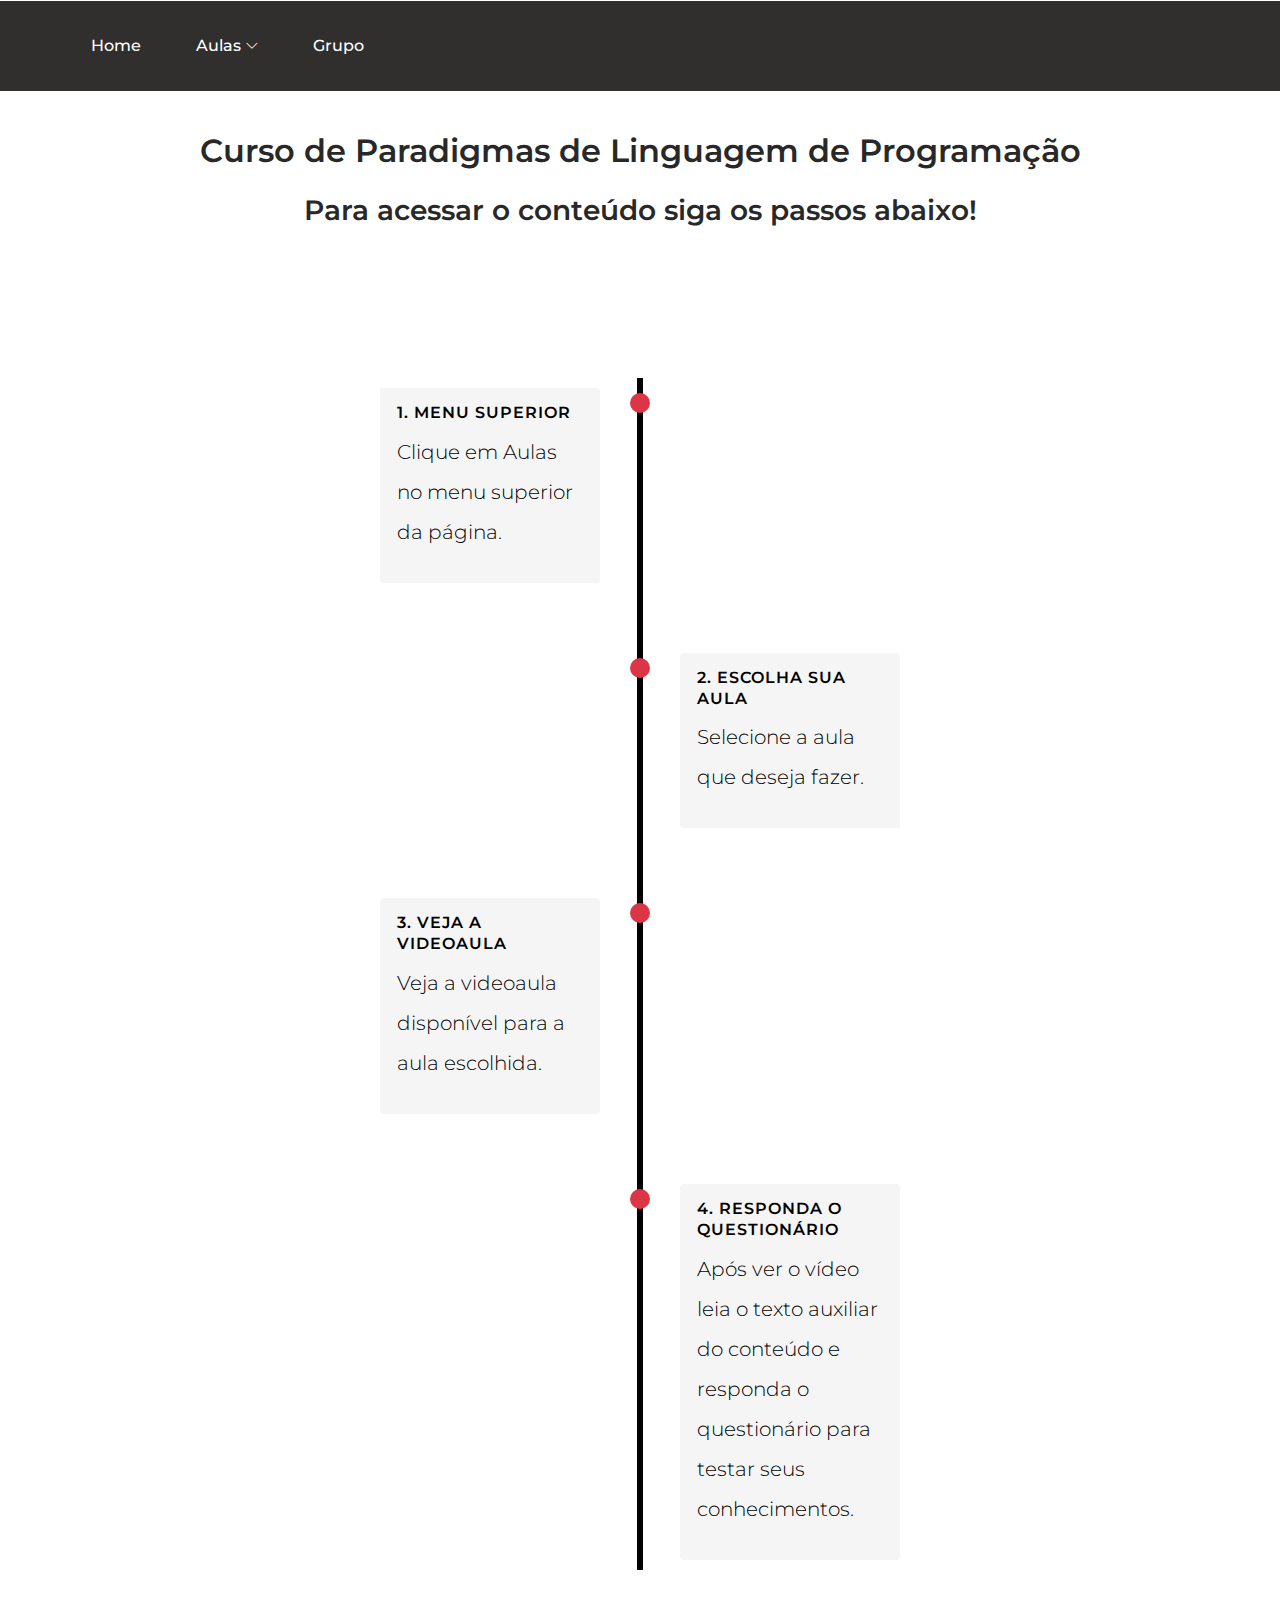
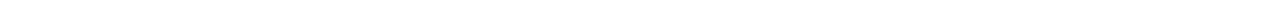
<file: Sistema E-learning/index.html>
<!DOCTYPE html>
<html lang="en">

<head>
  <meta charset="UTF-8">
  <meta name="description" content="">
  <meta http-equiv="X-UA-Compatible" content="IE=edge">
  <meta name="viewport" content="width=device-width, initial-scale=1, shrink-to-fit=no">
  <!-- Titulo -->	
  <title>E-Learning</title>
  <!-- Estilos usados css -->
  <link rel="stylesheet" href="style.css">
  <link rel="stylesheet" href="css/home.css">
</head>

<body>
  <!-- ##### Area do Cabeçalho ##### -->
  <header class="header-area">
      <div class="videomag-main-menu" id="sticker">
        <div class="classy-nav-container breakpoint-off">
          <div class="container-fluid">
			<!-- Menu -->
            <nav class="classy-navbar justify-content-between" id="videomagNav">
              <div class="classy-navbar-toggler">
				<!-- Navbar Toggler Parte do Menu -->  
                <span class="navbarToggler"><span></span><span></span><span></span></span>
              </div>
              <div class="classy-menu">
				<!-- Button de Close -->
                <div class="classycloseIcon">
                  <div class="cross-wrap"><span class="top"></span><span class="bottom"></span></div>
                </div>
                <!-- Area de navegação -->
                <div class="classynav">
                  <ul>
                    <li><a href="index.html">Home</a></li>
                    <li class="dropdown">
                      <a class="btn" href="#" role="button" id="dropdownMenuLink" data-toggle="dropdown"
                        aria-haspopup="true" aria-expanded="false">Aulas</a>
                      <div style="background-color: black;" class="dropdown-menu" aria-labelledby="dropdownMenuLink">
                        <a class="dropdown-item" href="paradigmaImp.html">Imperativo</a>
                        <a class="dropdown-item" href="funcional.html">Funcional</a>
                        <a class="dropdown-item" href="logico.html">Lógico</a>
                        <a class="dropdown-item" href="orientado.html">Orientado a Objetos</a>
                      </div>
                    </li>
                    <li><a href="contato.html">Grupo</a></li>
                  </ul>
                </div>
                <!-- Fim da area de navegação -->
              </div>
            </nav>
          </div>
        </div>
      </div>
      <h2 style="margin-top: 40px;" class="text-center">Curso de Paradigmas de Linguagem de Programação</h2>
      <h3 style="margin-top: 20px;" class="text-center">Para acessar o conteúdo siga os passos abaixo!</h3>
  </header>
  <!-- ##### Fim da area do Cabeçalho ##### -->
  
  <!-- ##### Inicio da area da timeline do site ##### -->
  <div class="timeline-container">
    <div class="left text-wrapper">
      <div class="text">
        <h3>1. Menu Superior</h3>
        <p>Clique em Aulas no menu superior da página.</p>
      </div>
    </div>
    <div class="rigth ponto text-wrapper">
      <div class="text">
        <h3>2. Escolha sua aula</h3>
        <p>Selecione a aula que deseja fazer.</p>
      </div>
    </div>
    <div class="left text-wrapper">
      <div class="text">
        <h3>3. Veja a videoaula</h3>
        <p>Veja a videoaula disponível para a aula escolhida.</p>
      </div>
    </div>
    <div class="rigth ponto text-wrapper">
      <div class="text">
        <h3>4. Responda o questionário</h3>
        <p>Após ver o vídeo leia o texto auxiliar do conteúdo e responda o questionário para testar seus conhecimentos.
        </p>
      </div>
    </div>
  </div>
  <!-- ##### Fim da area da timeline do site ##### -->
  
  <!-- ##### Area Javascript Script ##### -->
  <script src="js/jquery/jquery-2.2.4.min.js"></script>
  <script src="js/bootstrap/popper.min.js"></script>
  <script src="js/bootstrap/bootstrap.min.js"></script>
  <script src="js/plugins/plugins.js"></script>
  <script src="js/active.js"></script>
</body>

</html>
</file>
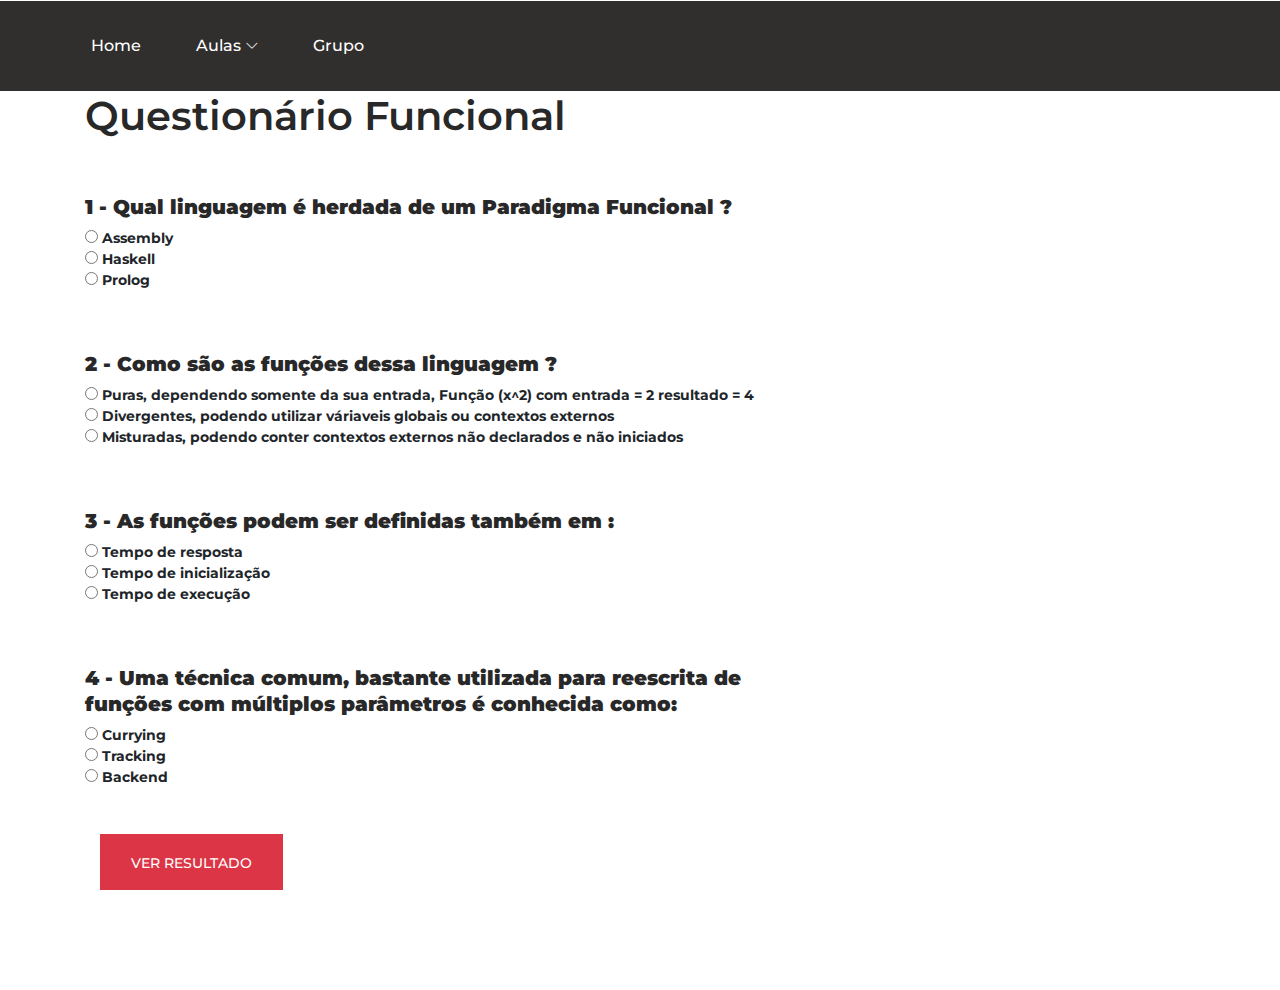
<file: Sistema E-learning/questionariofuncional.html>
<!DOCTYPE html>

<head>
  <!-- início do head -->	
  <meta charset="UTF-8">
  <meta name="description" content="">
  <meta http-equiv="X-UA-Compatible" content="IE=edge">
  <meta name="viewport" content="width=device-width, initial-scale=1, shrink-to-fit=no">
  <!-- título da página -->	
  <title>E-learning &amp; PLP</title>
  <!-- pega o arquivo style.css -->	
  <link rel="stylesheet" href="style.css">
</head>
<body>
   <!-- início do body -->	
  <header class="header-area">
    <div class="videomag-main-menu" id="sticker">
      <div class="classy-nav-container breakpoint-off">
        <div class="container-fluid">
          <nav class="classy-navbar justify-content-between" id="videomagNav">
            <div class="classy-navbar-toggler">
              <!-- class nav do menu -->	
            </div>
            <div class="classy-menu">
              <div class="classycloseIcon">
                <div class="cross-wrap"><span class="top"></span><span class="bottom"></span></div>
              </div>
              <div class="classynav">
                <ul>
                  <li><a href="index.html">Home</a></li>
                  <li class="dropdown">
                    <a class="btn" href="#" role="button" id="dropdownMenuLink" data-toggle="dropdown"
                      aria-haspopup="true" aria-expanded="false">Aulas</a>
                    <div style="background-color: black;" class="dropdown-menu" aria-labelledby="dropdownMenuLink">
                      <a class="dropdown-item" href="paradigmaImp.html">Imperativo</a>
                      <a class="dropdown-item" href="funcional.html">Funcional</a>
                      <a class="dropdown-item" href="logico.html">Lógico</a>
                      <a class="dropdown-item" href="orientado.html">Orientado a Objetos</a>
                    </div>
                  </li>
                  <li><a href="contato.html">Grupo</a></li>
                </ul>
              </div>
            </div>
          </nav>
        </div>
      </div>
    </div>
  </header>
  <div class="container">
    <div class="row">
      <div class="col-12 col-lg-8">
        <div class="post-details-content mb-100">
          <div class="single-blog-post style2 mb-50">
            <!--método POST chama a página do resultado php -->	
            <form method="POST" required action="resultadofuncional.php">
              <h1>Questionário Funcional</h1>
              <article>
                <p>
                  <b><label>
					  <!-- Perguntas -->	
                      <h5>1 - Qual linguagem é herdada de um Paradigma Funcional ?
                    </label></h5>
                    <input type="radio" name="perg1" value="opt1" /> Assembly<br>
                    <input type="radio" name="perg1" value="opt2" /> Haskell<br>
                    <input type="radio" name="perg1" value="opt3" /> Prolog</b>
                </p>
                <p>
                  <b><label>
                      <h5>2 - Como são as funções dessa linguagem ?
                    </label></h5>
                    <input type="radio" name="perg2" value="opt1" /> Puras, dependendo somente da sua entrada, Função
                    (x^2) com entrada = 2 resultado = 4<br>
                    <input type="radio" name="perg2" value="opt2" /> Divergentes, podendo utilizar váriaveis globais ou
                    contextos externos<br>
                    <input type="radio" name="perg2" value="opt3" /> Misturadas, podendo conter contextos externos não
                    declarados e não iniciados</b>
                </p>
                <p>
                  <b><label>
                      <h5>3 - As funções podem ser definidas também em :
                    </label></h5>
                    <input type="radio" name="perg3" value="opt1" /> Tempo de resposta<br>
                    <input type="radio" name="perg3" value="opt2" /> Tempo de inicialização<br>
                    <input type="radio" name="perg3" value="opt3" /> Tempo de execução</b>
                </p>
                <p>
                  <b><label>
                      <h5>4 - Uma técnica comum, bastante utilizada para reescrita de
                        funções com múltiplos parâmetros é conhecida como:
                    </label></h5>
                    <input type="radio" name="perg4" value="opt1" /> Currying<br>
                    <input type="radio" name="perg4" value="opt2" /> Tracking<br>
                    <input type="radio" name="perg4" value="opt3" /> Backend</b>
                </p>
              </article>
              <div class="col-12">
				  <!-- Botão resultado questionário -->	
                <button class="btn videomag-btn mt-30" type="submit">VER RESULTADO</button>
              </div>
            </form>
          </div>
        </div>
      </div>
    </div>
  </div>
   <!-- scripts design da página -->	
  <script src="js/jquery/jquery-2.2.4.min.js"></script>
  <script src="js/bootstrap/popper.min.js"></script>
  <script src="js/bootstrap/bootstrap.min.js"></script>
  <script src="js/plugins/plugins.js"></script>
  <script src="js/active.js"></script>
</body>

</html>
</file>
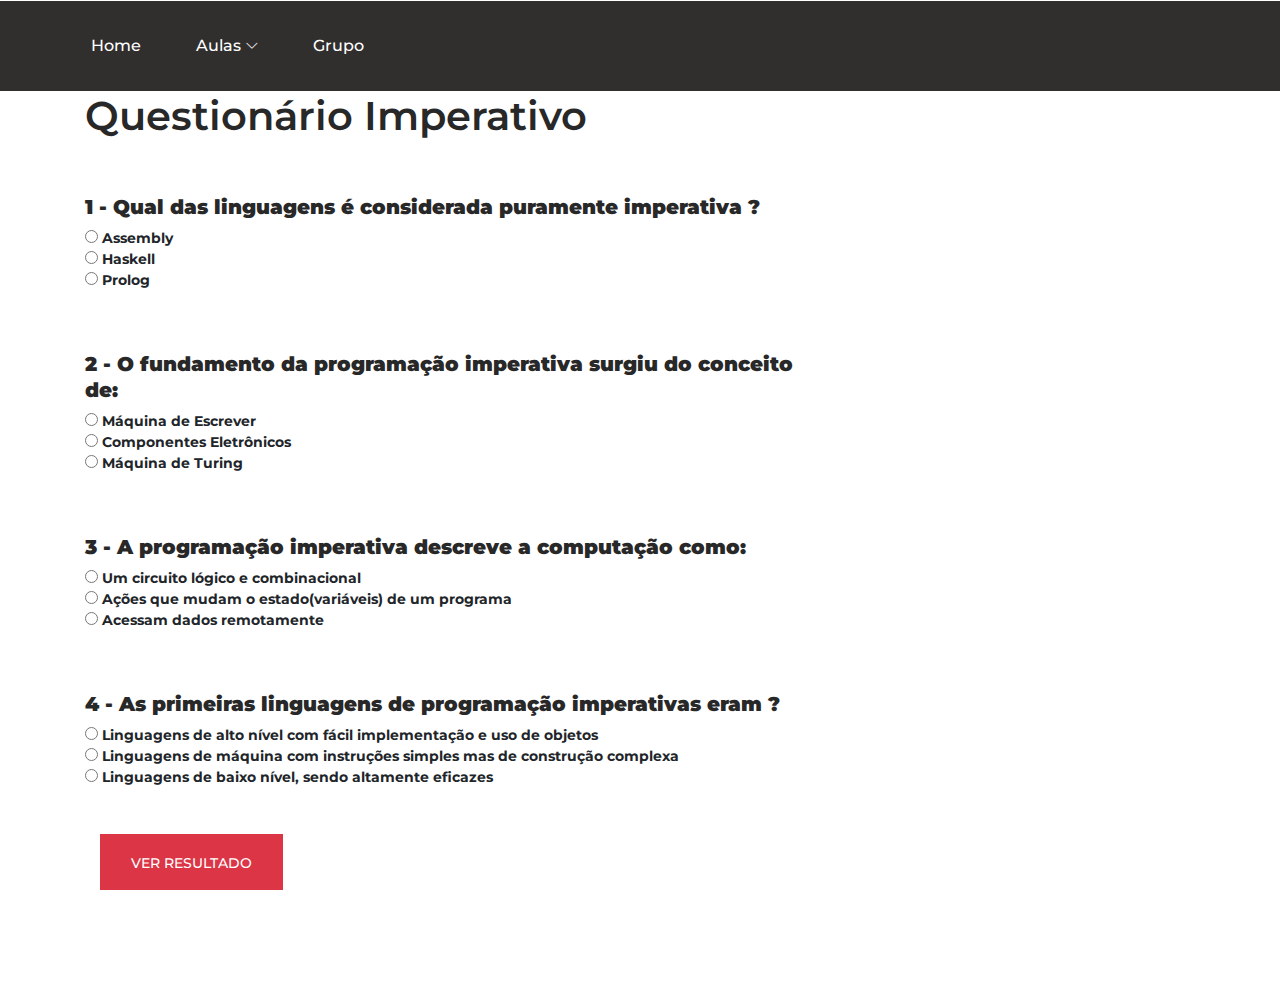
<file: Sistema E-learning/questionarioimperativo.html>
<!DOCTYPE html>

<head>
  <!-- início do head -->	
  <meta charset="UTF-8">
  <meta name="description" content="">
  <meta http-equiv="X-UA-Compatible" content="IE=edge">
  <meta name="viewport" content="width=device-width, initial-scale=1, shrink-to-fit=no">
  <!-- título da página -->
  <title>E-learning &amp; PLP</title>
  <!-- pega o arquivo style.css -->
  <link rel="stylesheet" href="style.css">

</head>

<body>
  <!-- início do body -->
  <header class="header-area">
    <div class="videomag-main-menu" id="sticker">
      <div class="classy-nav-container breakpoint-off">
        <div class="container-fluid">
          <nav class="classy-navbar justify-content-between" id="videomagNav">
            <div class="classy-navbar-toggler">
              <!-- class nav do menu -->
            </div>
            <div class="classy-menu">
              <div class="classycloseIcon">
                <div class="cross-wrap"><span class="top"></span><span class="bottom"></span></div>
              </div>
              <div class="classynav">
                <ul>
                  <li><a href="index.html">Home</a></li>
                  <li class="dropdown">
                    <a class="btn" href="#" role="button" id="dropdownMenuLink" data-toggle="dropdown"
                      aria-haspopup="true" aria-expanded="false">Aulas</a>
                    <div style="background-color: black;" class="dropdown-menu" aria-labelledby="dropdownMenuLink">
                      <a class="dropdown-item" href="paradigmaImp.html">Imperativo</a>
                      <a class="dropdown-item" href="funcional.html">Funcional</a>
                      <a class="dropdown-item" href="logico.html">Lógico</a>
                      <a class="dropdown-item" href="orientado.html">Orientado a Objetos</a>
                    </div>
                  </li>
                  <li><a href="contato.html">Grupo</a></li>
                </ul>
              </div>
            </div>
          </nav>
        </div>
      </div>
    </div>
  </header>
  <div class="container">
    <div class="row">
      <div class="col-12 col-lg-8">
        <div class="post-details-content mb-100">
          <div class="single-blog-post style2 mb-50">
			<!--método POST chama a página do resultado php -->	
            <form method="POST" required action="resultadoimperativo.php">
              <h1>Questionário Imperativo</h1>
              <article>
                <p>
                  <b><label>
					  <!-- Perguntas -->
                      <h5>1 - Qual das linguagens é considerada puramente imperativa ?
                    </label></h5>
                    <input type="radio" name="perg1" value="opt1" /> Assembly<br>
                    <input type="radio" name="perg1" value="opt2" /> Haskell<br>
                    <input type="radio" name="perg1" value="opt3" /> Prolog</b>
                </p>
                <p>
                  <b><label>
                      <h5>2 - O fundamento da programação imperativa surgiu do conceito de:
                    </label></h5>
                    <input type="radio" name="perg2" value="opt1" /> Máquina de Escrever<br>
                    <input type="radio" name="perg2" value="opt2" /> Componentes Eletrônicos<br>
                    <input type="radio" name="perg2" value="opt3" /> Máquina de Turing</b>
                </p>
                <p>
                  <b><label>
                      <h5>3 - A programação imperativa descreve a computação como:
                    </label></h5>
                    <input type="radio" name="perg3" value="opt1" /> Um circuito lógico e combinacional<br>
                    <input type="radio" name="perg3" value="opt2" /> Ações que mudam o estado(variáveis) de um
                    programa<br>
                    <input type="radio" name="perg3" value="opt3" /> Acessam dados remotamente</b>
                </p>
                <p>
                  <b><label>
                      <h5>4 - As primeiras linguagens de programação imperativas eram ?
                    </label></h5>
                    <input type="radio" name="perg4" value="opt1" /> Linguagens de alto nível com fácil implementação e
                    uso de objetos<br>
                    <input type="radio" name="perg4" value="opt2" /> Linguagens de máquina com instruções simples mas de
                    construção complexa<br>
                    <input type="radio" name="perg4" value="opt3" /> Linguagens de baixo nível, sendo altamente
                    eficazes</b>
                </p>
              </article>
              <div class="col-12">
				  <!-- Botão resultado questionário -->
                <button class="btn videomag-btn mt-30" type="submit">VER RESULTADO</button>
              </div>
            </form>
          </div>
        </div>
      </div>
    </div>
  </div>
  </div>
  <!-- scripts design da página -->
  <script src="js/jquery/jquery-2.2.4.min.js"></script>
  <script src="js/bootstrap/popper.min.js"></script>
  <script src="js/bootstrap/bootstrap.min.js"></script>
  <script src="js/plugins/plugins.js"></script>
  <script src="js/active.js"></script>
</body>

</html>
</file>
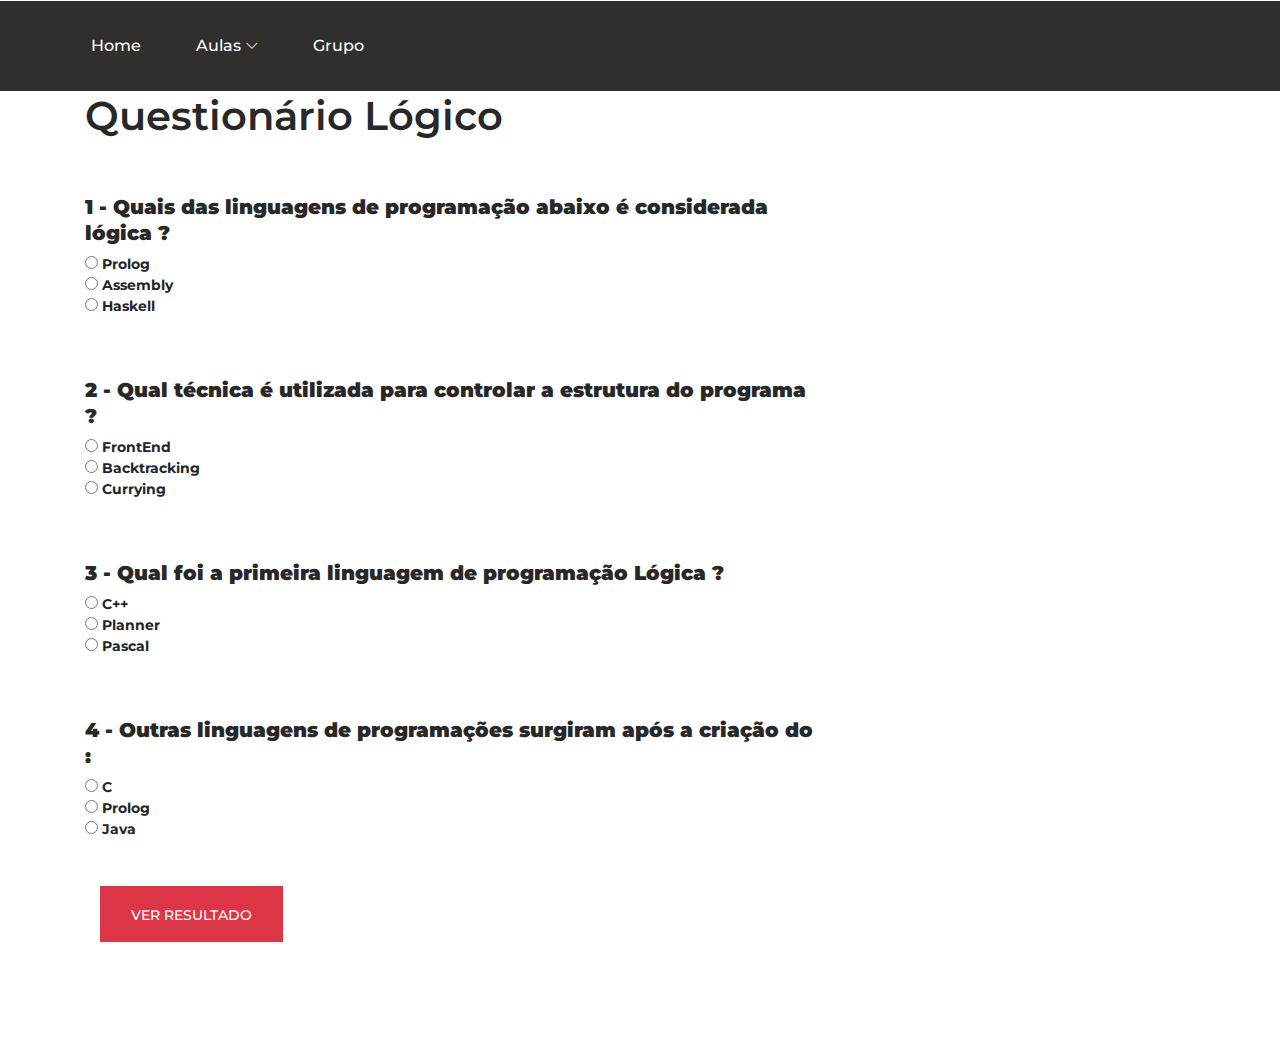
<file: Sistema E-learning/questionariologico.html>
<!DOCTYPE html>

<head>
  <!-- início do head -->	
  <meta charset="UTF-8">
  <meta name="description" content="">
  <meta http-equiv="X-UA-Compatible" content="IE=edge">
  <meta name="viewport" content="width=device-width, initial-scale=1, shrink-to-fit=no">
  <!-- título da página -->
  <title>E-learning &amp; PLP</title>
  <!-- pega o arquivo style.css -->
  <link rel="stylesheet" href="style.css">
</head>
<body>
  <!-- início do body -->
  <header class="header-area">
    <div class="videomag-main-menu" id="sticker">
      <div class="classy-nav-container breakpoint-off">
        <div class="container-fluid">
          <nav class="classy-navbar justify-content-between" id="videomagNav">
            <div class="classy-navbar-toggler">
              <!-- class nav do menu -->
            </div>
            <div class="classy-menu">
              <div class="classycloseIcon">
                <div class="cross-wrap"><span class="top"></span><span class="bottom"></span></div>
              </div>
              <div class="classynav">
                <ul>
                  <li><a href="index.html">Home</a></li>
                  <li class="dropdown">
                    <a class="btn" href="#" role="button" id="dropdownMenuLink" data-toggle="dropdown"
                      aria-haspopup="true" aria-expanded="false">Aulas</a>
                    <div style="background-color: black;" class="dropdown-menu" aria-labelledby="dropdownMenuLink">
                      <a class="dropdown-item" href="paradigmaImp.html">Imperativo</a>
                      <a class="dropdown-item" href="funcional.html">Funcional</a>
                      <a class="dropdown-item" href="logico.html">Lógico</a>
                      <a class="dropdown-item" href="orientado.html">Orientado a Objetos</a>
                    </div>
                  </li>
                  <li><a href="contato.html">Grupo</a></li>
                </ul>
              </div>
            </div>
          </nav>
        </div>
      </div>
    </div>
  </header>
  <div class="container">
    <div class="row">
      <div class="col-12 col-lg-8">
        <div class="post-details-content mb-100">
          <div class="single-blog-post style2 mb-50">
			<!--método POST chama a página do resultado php -->  
            <form method="POST" required action="resultadologico.php">
              <h1>Questionário Lógico</h1>
              <article>
                <p>
                  <b><label>
					  <!-- Perguntas -->
                      <h5>1 - Quais das linguagens de programação abaixo é considerada lógica ?
                    </label></h5>
                    <input type="radio" name="perg1" value="opt1" /> Prolog<br>
                    <input type="radio" name="perg1" value="opt2" /> Assembly<br>
                    <input type="radio" name="perg1" value="opt3" /> Haskell</b>

                </p>

                <p>
                  <b><label>
                      <h5>2 - Qual técnica é utilizada para controlar a estrutura do programa ?
                    </label></h5>
                    <input type="radio" name="perg2" value="opt1" /> FrontEnd<br>
                    <input type="radio" name="perg2" value="opt2" /> Backtracking<br>
                    <input type="radio" name="perg2" value="opt3" /> Currying</b>

                </p>

                <p>
                  <b><label>
                      <h5>3 - Qual foi a primeira linguagem de programação Lógica ?
                    </label></h5>
                    <input type="radio" name="perg3" value="opt1" /> C++<br>
                    <input type="radio" name="perg3" value="opt2" /> Planner<br>
                    <input type="radio" name="perg3" value="opt3" /> Pascal</b>

                </p>

                <p>
                  <b><label>
                      <h5>4 - Outras linguagens de programações surgiram após a criação do :
                    </label></h5>
                    <input type="radio" name="perg4" value="opt1" /> C<br>
                    <input type="radio" name="perg4" value="opt2" /> Prolog<br>
                    <input type="radio" name="perg4" value="opt3" /> Java</b>

                </p>
              </article>

              <div class="col-12">
				 <!-- Botão resultado questionário -->  
                <button class="btn videomag-btn mt-30" type="submit">VER RESULTADO</button>
              </div>
            </form>
          </div>
        </div>
      </div>
    </div>
  </div>
  </div>
  <!-- scripts design da página -->
  <script src="js/jquery/jquery-2.2.4.min.js"></script>
  <script src="js/bootstrap/popper.min.js"></script>
  <script src="js/bootstrap/bootstrap.min.js"></script>
  <script src="js/plugins/plugins.js"></script>
  <script src="js/active.js"></script>
</body>
</html>
</file>
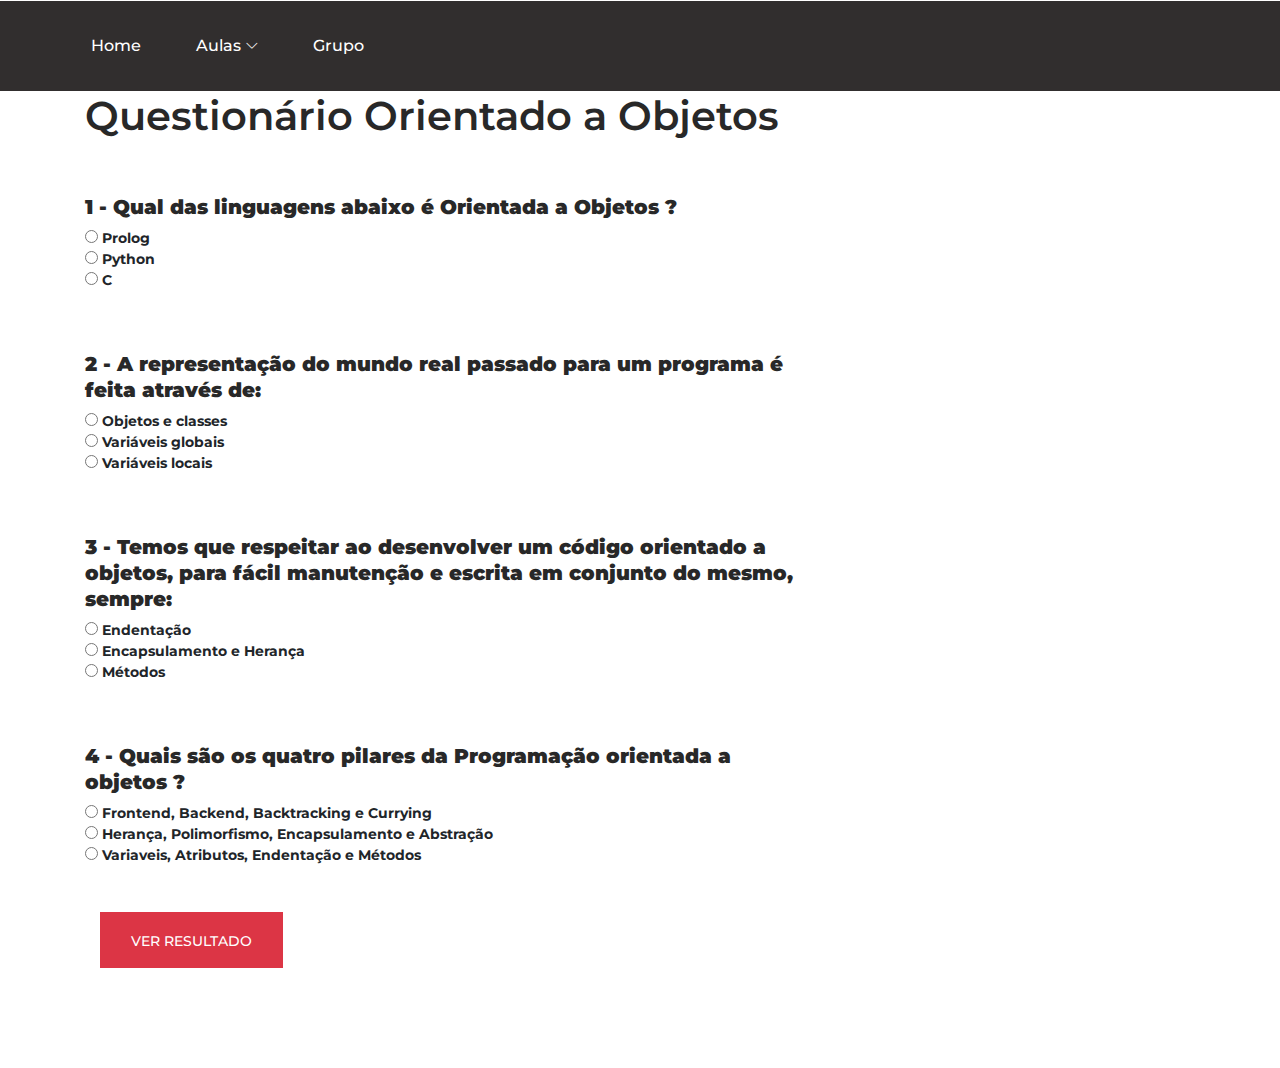
<file: Sistema E-learning/questionariopoo.html>
<!DOCTYPE html>

<head>
  <!-- início do head -->
  <meta charset="UTF-8">
  <meta name="description" content="">
  <meta http-equiv="X-UA-Compatible" content="IE=edge">
  <meta name="viewport" content="width=device-width, initial-scale=1, shrink-to-fit=no">
  <!-- título da página -->
  <title>E-learning &amp; PLP</title>
  <!-- pega o arquivo style.css -->
  <link rel="stylesheet" href="style.css">
</head>
<body>
<!-- início do body -->
  <header class="header-area">
    <div class="videomag-main-menu" id="sticker">
      <div class="classy-nav-container breakpoint-off">
        <div class="container-fluid">
          <nav class="classy-navbar justify-content-between" id="videomagNav">
            <div class="classy-navbar-toggler">
              <!-- class nav do menu -->
            </div>
            <div class="classy-menu">
              <div class="classycloseIcon">
                <div class="cross-wrap"><span class="top"></span><span class="bottom"></span></div>
              </div>
              <div class="classynav">
                <ul>
                  <li><a href="index.html">Home</a></li>
                  <li class="dropdown">
                    <a class="btn" href="#" role="button" id="dropdownMenuLink" data-toggle="dropdown"
                      aria-haspopup="true" aria-expanded="false">Aulas</a>
                    <div style="background-color: black;" class="dropdown-menu" aria-labelledby="dropdownMenuLink">
                      <a class="dropdown-item" href="paradigmaImp.html">Imperativo</a>
                      <a class="dropdown-item" href="funcional.html">Funcional</a>
                      <a class="dropdown-item" href="logico.html">Lógico</a>
                      <a class="dropdown-item" href="orientado.html">Orientado a Objetos</a>
                    </div>
                  </li>
                  <li><a href="contato.html">Grupo</a></li>
                </ul>
              </div>
            </div>
          </nav>
        </div>
      </div>
    </div>
  </header>
  <div class="container">
    <div class="row">
      <div class="col-12 col-lg-8">
        <div class="post-details-content mb-100">
          <div class="single-blog-post style2 mb-50">
			<!--método POST chama a página do resultado php -->
            <form method="POST" required action="resultadopoo.php">
              <h1>Questionário Orientado a Objetos</h1>
              <article>
                <p>
                  <b><label>
					  <!-- Perguntas -->
                      <h5>1 - Qual das linguagens abaixo é Orientada a Objetos ?
                    </label></h5>
                    <input type="radio" name="perg1" value="opt1" /> Prolog<br>
                    <input type="radio" name="perg1" value="opt2" /> Python<br>
                    <input type="radio" name="perg1" value="opt3" /> C</b>
                </p>
                <p>
                  <b><label>
                      <h5>2 - A representação do mundo real passado para um programa é feita através de:
                    </label></h5>
                    <input type="radio" name="perg2" value="opt1" /> Objetos e classes<br>
                    <input type="radio" name="perg2" value="opt2" /> Variáveis globais<br>
                    <input type="radio" name="perg2" value="opt3" /> Variáveis locais</b>
                </p>
                <p>
                  <b><label>
                      <h5>3 - Temos que respeitar ao desenvolver um código orientado a objetos, para fácil
                        manutenção e escrita em conjunto do mesmo, sempre:
                    </label></h5>
                    <input type="radio" name="perg3" value="opt1" /> Endentação<br>
                    <input type="radio" name="perg3" value="opt2" /> Encapsulamento e Herança<br>
                    <input type="radio" name="perg3" value="opt3" /> Métodos</b>
                </p>
                <p>
                  <b><label>
                      <h5>4 - Quais são os quatro pilares da Programação orientada a objetos ?
                    </label></h5>
                    <input type="radio" name="perg4" value="opt1" /> Frontend, Backend, Backtracking e Currying<br>
                    <input type="radio" name="perg4" value="opt2" /> Herança, Polimorfismo, Encapsulamento e
                    Abstração<br>
                    <input type="radio" name="perg4" value="opt3" /> Variaveis, Atributos, Endentação e Métodos</b>
                </p>
              </article>
              <div class="col-12">
				  <!-- Botão resultado questionário -->
                <button class="btn videomag-btn mt-30" type="submit">VER RESULTADO</button>
              </div>
            </form>
          </div>
        </div>
      </div>
    </div>
  </div>
  </div>
  <!-- scripts design da página -->
  <script src="js/jquery/jquery-2.2.4.min.js"></script>
  <script src="js/bootstrap/popper.min.js"></script>
  <script src="js/bootstrap/bootstrap.min.js"></script>
  <script src="js/plugins/plugins.js"></script>
  <script src="js/active.js"></script>
</body>

</html>
</file>
<file: Sistema E-learning/css/home.css>
.timeline-container{
    position:relative;
    width:600px;
    margin:150px auto 0 auto;
  } 
  
  .timeline-container::after{
    content: '';
    position:absolute;
    width:6px;
    background-color: #000000;
    top: 0;
    bottom: 0;
    left: 50%;
    margin-left:-3px;
  }
    
    
  .text-wrapper{
    padding: 10px 40px;
    position: relative;
    background-color: inherit;
    width: 50%;
    box-sizing:border-box;
    margin: 50px 0;	
  }	
  
  
  
  .text-wrapper::after{
    content: '';
    position: absolute;
    width: 20px;
    height: 20px;
    
    background-color: #dc3545;
    top: 15px;
    border-radius: 50%;
    z-index:1;
  
  }
  
  .left{
    left:0;
    
  }	
  .left::after{
    right: -10px;
  }
  
  .rigth{
    left:50%;
  }
  
  .ponto::after{
    right: 290px;
  }
  .text{
    padding: 15px 15px 15px 17px;
    background-color: #F5F5F5;
    border-radius: 4px;
  }
    
  .text h3{
    text-transform: uppercase;
    font-size: 16px;
    color: #000000;
    letter-spacing: 1px;
    
  }
  
  .text p{
    color: #000000;
    font-weight: 300;
    font-size: 20px;
    margin-top: 2px;
  }
</file>
<file: Sistema E-learning/style.css>
/* Master Stylesheet - 1.0 */
/* :: 1.0 Import Fonts */
@import url("https://fonts.googleapis.com/css?family=Montserrat:300,400,500,600,700");
/* :: 2.0 Import All CSS */
@import url(css/bootstrap.min.css);
@import url(css/classy-nav.css);
@import url(css/owl.carousel.min.css);
@import url(css/animate.css);
@import url(css/magnific-popup.css);
@import url(css/font-awesome.min.css);
@import url(css/nice-select.css);
/* :: 3.0 Base CSS */
* {
  margin: 0;
  padding: 0; }

body {
  font-family: "Montserrat", sans-serif;
  font-size: 14px; }

h1,
h2,
h3,
h4,
h5,
h6 {
  font-family: "Montserrat", sans-serif;
  color: #282828;
  line-height: 1.3;
  font-weight: 600; }

p {
  font-family: "Montserrat", sans-serif;
  color: #6a6a6a;
  font-size: 14px;
  line-height: 2;
  font-weight: 500; }

a,
a:hover,
a:focus {
  -webkit-transition-duration: 500ms;
  transition-duration: 500ms;
  text-decoration: none;
  outline: 0 solid transparent;
  color: #000000;
  font-weight: 500;
  font-size: 16px;
  font-family: "Montserrat", sans-serif; }

ul,
ol {
  margin: 0; }
  ul li,
  ol li {
    list-style: none; }

img {
  height: auto;
  max-width: 100%; }

/* :: 3.1.0 Spacing */
.mt-15 {
  margin-top: 15px !important; }

.mt-30 {
  margin-top: 30px !important; }

.mt-50 {
  margin-top: 50px !important; }

.mt-70 {
  margin-top: 70px !important; }

.mt-100 {
  margin-top: 100px !important; }

.mb-15 {
  margin-bottom: 15px !important; }

.mb-30 {
  margin-bottom: 30px !important; }

.mb-50 {
  margin-bottom: 50px !important; }

.mb-70 {
  margin-bottom: 70px !important; }

.mb-100 {
  margin-bottom: 100px !important; }

.ml-15 {
  margin-left: 15px !important; }

.ml-30 {
  margin-left: 30px !important; }

.ml-50 {
  margin-left: 50px !important; }

.mr-15 {
  margin-right: 15px !important; }

.mr-30 {
  margin-right: 30px !important; }

.mr-50 {
  margin-right: 50px !important; }

.pb-70 {
  padding-bottom: 70px !important; }

/* :: 3.2.0 Height */
.height-400 {
  height: 400px !important; }

.height-500 {
  height: 500px !important; }

.height-600 {
  height: 600px !important; }

.height-700 {
  height: 700px !important; }

.height-800 {
  height: 800px !important; }

/* :: 3.3.0 Section Padding */
.section-padding-100 {
  padding-top: 100px;
  padding-bottom: 100px; }

.section-padding-100-0 {
  padding-top: 100px;
  padding-bottom: 0; }

.section-padding-0-100 {
  padding-top: 0;
  padding-bottom: 100px; }

.section-padding-100-70 {
  padding-top: 100px;
  padding-bottom: 70px; }

/* :: 3.4.0 Preloader */
.preloader {
  background-color: #ff1662;
  width: 100%;
  height: 100%;
  position: fixed;
  top: 0;
  left: 0;
  right: 0;
  z-index: 99999; }

.spinner {
  width: 40px;
  height: 40px;
  position: relative;
  z-index: 1; }
  .spinner .double-bounce1,
  .spinner .double-bounce2 {
    width: 100%;
    height: 100%;
    border-radius: 50%;
    background-color: #ffffff;
    opacity: 0.6;
    position: absolute;
    top: 0;
    left: 0;
    -webkit-animation: sk-bounce 2s infinite ease-in-out;
    animation: sk-bounce 2s infinite ease-in-out; }
  .spinner .double-bounce2 {
    -webkit-animation-delay: -1.0s;
    animation-delay: -1s; }

@-webkit-keyframes sk-bounce {
  0%,
    100% {
    -webkit-transform: scale(0);
    transform: scale(0); }
  50% {
    -webkit-transform: scale(1);
    transform: scale(1); } }
@keyframes sk-bounce {
  0%,
    100% {
    -webkit-transform: scale(0);
    transform: scale(0); }
  50% {
    -webkit-transform: scale(1);
    transform: scale(1); } }
/* :: 3.5.0 Miscellaneous */
.section-heading {
  position: relative;
  z-index: 1;
  margin-bottom: 45px; }
  .section-heading h2 {
    margin-bottom: 0;
    font-size: 36px;
    font-weight: 700; }
    @media only screen and (min-width: 992px) and (max-width: 1199px) {
      .section-heading h2 {
        font-size: 30px; } }
    @media only screen and (min-width: 768px) and (max-width: 991px) {
      .section-heading h2 {
        font-size: 28px; } }
    @media only screen and (max-width: 767px) {
      .section-heading h2 {
        font-size: 24px; } }

.tooltip-inner {
  background-color: #ff1662; }

.tooltip .arrow::before {
  border-bottom-color: #ff1662; }

.bg-img {
  background-position: center center;
  background-size: cover;
  background-repeat: no-repeat; }

.bg-white {
  background-color: #ffffff !important; }

.bg-dark {
  background-color: #000000 !important; }

.bg-transparent {
  background-color: transparent !important; }

.bg-gray {
  background-color: #edf1f4; }

.font-bold {
  font-weight: 700; }

.font-light {
  font-weight: 300; }

.bg-overlay {
  position: relative;
  z-index: 2;
  background-position: center center;
  background-size: cover; }
  .bg-overlay::after {
    background-color: rgba(0, 0, 0, 0.69);
    position: absolute;
    z-index: -1;
    top: 0;
    left: 0;
    width: 100%;
    height: 100%;
    content: ""; }

.bg-fixed {
  background-attachment: fixed !important; }

input:focus {
  outline-style: none;
  box-shadow: none;
  border-color: transparent; }

/* :: 3.6.0 ScrollUp */
#scrollUp {
  background-color: #000000;
  border-radius: 0;
  bottom: 50px;
  color: #ffffff;
  font-size: 24px;
  height: 40px;
  line-height: 37px;
  right: 50px;
  text-align: center;
  width: 40px;
  border-radius: 50%;
  -webkit-transition-duration: 500ms;
  transition-duration: 500ms;
  box-shadow: 0 1px 5px 2px rgba(0, 0, 0, 0.15); }
  #scrollUp:hover, #scrollUp:focus {
    background-color: #ff1662;
    color: #ffffff; }

/* :: 3.7.0 videomag Button */
.videomag-btn {
  background-color: #dc3545;
  -webkit-transition-duration: 500ms;
  transition-duration: 500ms;
  position: relative;
  z-index: 1;
  display: inline-block;
  min-width: 160px;
  height: 56px;
  color: #ffffff;
  border-radius: 0;
  padding: 0 30px;
  font-size: 14px;
  line-height: 56px;
  font-weight: 500;
  text-transform: capitalize; }
  .videomag-btn:hover, .videomag-btn:focus {
    font-size: 14px;
    font-weight: 500;
    background-color: #000000;
    color: #ffffff; }

/* :: 4.0 Header Area CSS */
.header-area {
  position: relative;
  z-index: 1000;
  width: 100%; }
  .header-area .top-header-area {
    position: relative;
    z-index: 1;
    width: 100%;
    height: 130px;
    background-color: #ff1662;
    padding: 0 4%; }
    @media only screen and (min-width: 768px) and (max-width: 991px) {
      .header-area .top-header-area .logo-area {
        max-width: 170px; } }
    @media only screen and (max-width: 767px) {
      .header-area .top-header-area .logo-area {
        max-width: 150px; } }
  .header-area .videomag-main-menu {
    position: relative;
    width: 100%;
    height: 90px; }
    @media only screen and (min-width: 768px) and (max-width: 991px) {
      .header-area .videomag-main-menu {
        height: 70px; } }
    @media only screen and (max-width: 767px) {
      .header-area .videomag-main-menu {
        height: 70px; } }
    .header-area .videomag-main-menu .classy-nav-container {
      background-color: #312e2e;
      border-top: 1px solid #ffffff;
      padding: 0 4%; }
      .header-area .videomag-main-menu .classy-nav-container .classy-navbar {
        background-color: #312e2e;
        height: 90px;
        padding: 0; }
        @media only screen and (min-width: 768px) and (max-width: 991px) {
          .header-area .videomag-main-menu .classy-nav-container .classy-navbar {
            height: 70px; } }
        @media only screen and (max-width: 767px) {
          .header-area .videomag-main-menu .classy-nav-container .classy-navbar {
            height: 70px; } }
        .header-area .videomag-main-menu .classy-nav-container .classy-navbar .classynav ul li a {
          font-weight: 500;
          text-transform: capitalize;
          font-size: 16px;
          padding: 27px 25px;
          color: #ffffff;
          height: 90px; }
          @media only screen and (min-width: 992px) and (max-width: 1199px) {
            .header-area .videomag-main-menu .classy-nav-container .classy-navbar .classynav ul li a {
              font-size: 14px;
              padding: 27px 15px; } }
          @media only screen and (min-width: 768px) and (max-width: 991px) {
            .header-area .videomag-main-menu .classy-nav-container .classy-navbar .classynav ul li a {
              font-size: 14px;
              padding: 0 20px;
              height: 35px;
              color: #282828; } }
          @media only screen and (max-width: 767px) {
            .header-area .videomag-main-menu .classy-nav-container .classy-navbar .classynav ul li a {
              font-size: 14px;
              padding: 0 20px;
              height: 35px;
              color: #282828; } }
          .header-area .videomag-main-menu .classy-nav-container .classy-navbar .classynav ul li a:hover, .header-area .videomag-main-menu .classy-nav-container .classy-navbar .classynav ul li a:focus {
            background-color: #e10735;
            color: #ffffff; }
        .header-area .videomag-main-menu .classy-nav-container .classy-navbar .classynav ul li ul li a {
          color: #404040;
          font-size: 14px;
          padding: 0 25px;
          height: 35px; }
        .header-area .videomag-main-menu .classy-nav-container .classy-navbar .classynav > ul > li.active a {
          background-color: #e10735;
          color: #ffffff; }
          @media only screen and (min-width: 768px) and (max-width: 991px) {
            .header-area .videomag-main-menu .classy-nav-container .classy-navbar .classynav > ul > li.active a {
              background-color: #ffffff;
              color: #282828; } }
          @media only screen and (max-width: 767px) {
            .header-area .videomag-main-menu .classy-nav-container .classy-navbar .classynav > ul > li.active a {
              background-color: #ffffff;
              color: #282828; } }
        .header-area .videomag-main-menu .classy-nav-container .classy-navbar .classynav ul li.megamenu-item > a::after,
        .header-area .videomag-main-menu .classy-nav-container .classy-navbar .classynav ul li.has-down > a::after {
          color: #ffffff; }
          @media only screen and (min-width: 768px) and (max-width: 991px) {
            .header-area .videomag-main-menu .classy-nav-container .classy-navbar .classynav ul li.megamenu-item > a::after,
            .header-area .videomag-main-menu .classy-nav-container .classy-navbar .classynav ul li.has-down > a::after {
              color: #282828; } }
          @media only screen and (max-width: 767px) {
            .header-area .videomag-main-menu .classy-nav-container .classy-navbar .classynav ul li.megamenu-item > a::after,
            .header-area .videomag-main-menu .classy-nav-container .classy-navbar .classynav ul li.has-down > a::after {
              color: #282828; } }
    .header-area .videomag-main-menu .top-search-area {
      position: relative;
      z-index: 1; }
      .header-area .videomag-main-menu .top-search-area form {
        position: relative;
        z-index: 1;
        width: 330px;
        height: 40px; }
        @media only screen and (min-width: 992px) and (max-width: 1199px) {
          .header-area .videomag-main-menu .top-search-area form {
            width: 280px; } }
        @media only screen and (min-width: 768px) and (max-width: 991px) {
          .header-area .videomag-main-menu .top-search-area form {
            width: 280px; } }
        @media only screen and (max-width: 767px) {
          .header-area .videomag-main-menu .top-search-area form {
            width: 180px; } }
        .header-area .videomag-main-menu .top-search-area form input {
          -webkit-transition-duration: 300ms;
          transition-duration: 300ms;
          width: 100%;
          height: 100%;
          background-color: #606060;
          border: none;
          color: #ffffff;
          font-size: 12px;
          padding: 0 30px;
          border-bottom: 2px solid transparent; }
          .header-area .videomag-main-menu .top-search-area form input:focus {
            border-bottom-color: #ff1662; }
        .header-area .videomag-main-menu .top-search-area form button {
          position: absolute;
          width: 40px;
          height: 40px;
          background-color: transparent;
          top: 0;
          right: 10px;
          font-size: 18px;
          z-index: 99;
          border: none;
          cursor: pointer;
          color: #ffffff; }
          .header-area .videomag-main-menu .top-search-area form button:hover {
            color: #ff1662; }
  .header-area .is-sticky .videomag-main-menu {
    z-index: 9999;
    box-shadow: 0 5px 50px 0 rgba(0, 0, 0, 0.2); }

/* :: 5.0 Hero Area CSS */
.single-welcome-post {
  position: relative;
  z-index: 1; }
  .single-welcome-post::after {
    position: absolute;
    width: 100%;
    height: 100%;
    top: 0;
    left: 0;
    background-color: rgba(0, 0, 0, 0.4);
    content: '';
    z-index: 5; }
  .single-welcome-post .welcome-post-content {
    position: absolute;
    z-index: 100;
    left: 50px;
    bottom: 50px;
    right: 50px; }
    @media only screen and (min-width: 768px) and (max-width: 991px) {
      .single-welcome-post .welcome-post-content {
        left: 20px;
        bottom: 20px;
        right: 20px; } }
    @media only screen and (max-width: 767px) {
      .single-welcome-post .welcome-post-content {
        left: 15px;
        bottom: 15px;
        right: 15px; } }
  .single-welcome-post.style-2 {
    height: 645px; }
    @media only screen and (min-width: 992px) and (max-width: 1199px) {
      .single-welcome-post.style-2 {
        height: 575px; } }
    @media only screen and (min-width: 768px) and (max-width: 991px) {
      .single-welcome-post.style-2 {
        height: 500px; } }
    @media only screen and (max-width: 767px) {
      .single-welcome-post.style-2 {
        height: 350px; } }

.hero-area {
  position: relative;
  z-index: 1;
  background-color: #edf1f4;
  padding: 5px; }
  .hero-area .hero-single-section {
    position: relative;
    z-index: 1;
    -webkit-box-flex: 0;
    -ms-flex: 0 0 50%;
    flex: 0 0 50%;
    max-width: 50%;
    width: 50%; }
    @media only screen and (max-width: 767px) {
      .hero-area .hero-single-section {
        -webkit-box-flex: 0;
        -ms-flex: 0 0 100%;
        flex: 0 0 100%;
        max-width: 100%;
        width: 100%; } }
  .hero-area .item1 {
    height: 700px;
    margin: 5px; }
    @media only screen and (min-width: 992px) and (max-width: 1199px) {
      .hero-area .item1 {
        height: 600px; } }
    @media only screen and (min-width: 768px) and (max-width: 991px) {
      .hero-area .item1 {
        height: 500px; } }
    @media only screen and (max-width: 767px) {
      .hero-area .item1 {
        height: 350px; } }
  .hero-area .item2 {
    height: 340px;
    margin: 5px; }
    @media only screen and (min-width: 992px) and (max-width: 1199px) {
      .hero-area .item2 {
        height: 290px; } }
    @media only screen and (min-width: 768px) and (max-width: 991px) {
      .hero-area .item2 {
        height: 240px; } }
    @media only screen and (max-width: 767px) {
      .hero-area .item2 {
        height: 200px; } }
  .hero-area .item3 {
    height: 350px;
    -webkit-box-flex: 0;
    -ms-flex: 0 0 calc(50% - 10px);
    flex: 0 0 calc(50% - 10px);
    max-width: calc(50% - 10px);
    width: calc(50% - 10px);
    margin: 5px; }
    @media only screen and (min-width: 992px) and (max-width: 1199px) {
      .hero-area .item3 {
        height: 300px; } }
    @media only screen and (min-width: 768px) and (max-width: 991px) {
      .hero-area .item3 {
        height: 250px; } }
    @media only screen and (max-width: 767px) {
      .hero-area .item3 {
        height: 200px; } }
  .hero-area .item4 {
    height: 350px;
    -webkit-box-flex: 0;
    -ms-flex: 0 0 calc(50% - 10px);
    flex: 0 0 calc(50% - 10px);
    max-width: calc(50% - 10px);
    width: calc(50% - 10px);
    margin: 5px; }
    @media only screen and (min-width: 992px) and (max-width: 1199px) {
      .hero-area .item4 {
        height: 300px; } }
    @media only screen and (min-width: 768px) and (max-width: 991px) {
      .hero-area .item4 {
        height: 250px; } }
    @media only screen and (max-width: 767px) {
      .hero-area .item4 {
        height: 200px; } }

.video-play-btn {
  position: absolute;
  width: 96px;
  height: 96px;
  -webkit-transform: translate(-50%, -50%);
  transform: translate(-50%, -50%);
  top: 50%;
  left: 50%;
  z-index: 100;
  background-color: rgba(0, 0, 0, 0.7);
  border-radius: 50%;
  text-align: center;
  line-height: 96px;
  color: #ffffff;
  font-size: 30px; }
  .video-play-btn:hover, .video-play-btn:focus {
    color: #ffffff;
    font-size: 30px;
    background-color: #ff1662;
    box-shadow: 0 0 30px 0 rgba(0, 0, 0, 0.2); }
  .video-play-btn.style2 {
    width: 58px;
    height: 58px;
    line-height: 58px;
    font-size: 18px; }
  .video-play-btn.style3 {
    width: 38px;
    height: 38px;
    line-height: 38px;
    font-size: 16px; }

.single-blog-post {
  position: relative;
  z-index: 1; }
  .single-blog-post .blog-thumb {
    position: relative;
    z-index: 1; }
    .single-blog-post .blog-thumb img {
      width: 100%; }
  .single-blog-post .blog-content .post-tag {
    color: #a6a6a6;
    text-transform: uppercase;
    font-size: 12px;
    display: block;
    font-weight: 700;
    margin-bottom: 5px; }
    .single-blog-post .blog-content .post-tag:hover, .single-blog-post .blog-content .post-tag:focus {
      color: #ff1662; }
    @media only screen and (max-width: 767px) {
      .single-blog-post .blog-content .post-tag {
        font-size: 10px; } }
  .single-blog-post .blog-content .post-title {
    font-weight: 600;
    font-size: 30px;
    display: block;
    color: #282828;
    margin-bottom: 10px; }
    @media only screen and (min-width: 992px) and (max-width: 1199px) {
      .single-blog-post .blog-content .post-title {
        font-size: 24px; } }
    @media only screen and (min-width: 768px) and (max-width: 991px) {
      .single-blog-post .blog-content .post-title {
        font-size: 20px; } }
    @media only screen and (max-width: 767px) {
      .single-blog-post .blog-content .post-title {
        font-size: 16px; } }
    .single-blog-post .blog-content .post-title:hover, .single-blog-post .blog-content .post-title:focus {
      color: #ff1662; }
  .single-blog-post .blog-content .post-meta {
    display: -webkit-box;
    display: -ms-flexbox;
    display: flex; }
    .single-blog-post .blog-content .post-meta a {
      color: #6a6a6a;
      margin-right: 15px;
      font-size: 11px;
      line-height: 1;
      display: -webkit-box;
      display: -ms-flexbox;
      display: flex;
      -webkit-box-align: end;
      -ms-flex-align: end;
      -ms-grid-row-align: flex-end;
      align-items: flex-end; }
      @media only screen and (min-width: 768px) and (max-width: 991px) {
        .single-blog-post .blog-content .post-meta a {
          font-size: 9px; } }
      @media only screen and (max-width: 767px) {
        .single-blog-post .blog-content .post-meta a {
          font-size: 8px;
          margin-right: 5px; } }
      .single-blog-post .blog-content .post-meta a img {
        margin-right: 10px; }
      .single-blog-post .blog-content .post-meta a:last-child {
        margin-right: 0; }
      .single-blog-post .blog-content .post-meta a:hover, .single-blog-post .blog-content .post-meta a:focus {
        color: #ff1662; }
  .single-blog-post.white .blog-content .post-title,
  .single-blog-post.white .blog-content .post-tag,
  .single-blog-post.white .blog-content .post-meta a {
    color: #ffffff; }
    .single-blog-post.white .blog-content .post-title:hover, .single-blog-post.white .blog-content .post-title:focus,
    .single-blog-post.white .blog-content .post-tag:hover,
    .single-blog-post.white .blog-content .post-tag:focus,
    .single-blog-post.white .blog-content .post-meta a:hover,
    .single-blog-post.white .blog-content .post-meta a:focus {
      color: #ff1662; }
  .single-blog-post.style2 .blog-content .post-title {
    font-size: 24px; }
    @media only screen and (min-width: 992px) and (max-width: 1199px) {
      .single-blog-post.style2 .blog-content .post-title {
        font-size: 20px; } }
    @media only screen and (min-width: 768px) and (max-width: 991px) {
      .single-blog-post.style2 .blog-content .post-title {
        font-size: 20px; } }
    @media only screen and (max-width: 767px) {
      .single-blog-post.style2 .blog-content .post-title {
        font-size: 18px; } }
  .single-blog-post.style2 .blog-content .post-meta a {
    font-size: 11px; }
    @media only screen and (min-width: 992px) and (max-width: 1199px) {
      .single-blog-post.style2 .blog-content .post-meta a {
        font-size: 8px; } }
    @media only screen and (min-width: 768px) and (max-width: 991px) {
      .single-blog-post.style2 .blog-content .post-meta a {
        font-size: 9px; } }
    @media only screen and (max-width: 767px) {
      .single-blog-post.style2 .blog-content .post-meta a {
        font-size: 9px; } }
  .single-blog-post.style3 .blog-content .post-title {
    font-size: 20px; }
  .single-blog-post.style3 .blog-content .post-meta a {
    font-size: 11px; }
    @media only screen and (min-width: 992px) and (max-width: 1199px) {
      .single-blog-post.style3 .blog-content .post-meta a {
        font-size: 10px; } }
  .single-blog-post.style4 .blog-thumb {
    -webkit-box-flex: 0;
    -ms-flex: 0 0 50%;
    flex: 0 0 50%;
    max-width: 50%;
    width: 50%;
    padding-right: 15px; }
  .single-blog-post.style4 .blog-content {
    -webkit-box-flex: 0;
    -ms-flex: 0 0 50%;
    flex: 0 0 50%;
    max-width: 50%;
    width: 50%; }
    .single-blog-post.style4 .blog-content .post-tag {
      font-size: 10px; }
    .single-blog-post.style4 .blog-content .post-title {
      font-size: 16px; }
      @media only screen and (min-width: 992px) and (max-width: 1199px) {
        .single-blog-post.style4 .blog-content .post-title {
          font-size: 14px; } }
      @media only screen and (max-width: 767px) {
        .single-blog-post.style4 .blog-content .post-title {
          font-size: 14px; } }
      @media only screen and (min-width: 576px) and (max-width: 767px) {
        .single-blog-post.style4 .blog-content .post-title {
          font-size: 16px; } }
    .single-blog-post.style4 .blog-content .post-meta a {
      font-size: 11px; }

.video-mag-tabs-area {
  position: relative;
  z-index: 1; }
  .video-mag-tabs-area .nav-tabs {
    position: relative;
    z-index: 1;
    padding: 45px 0;
    border-top: 1px solid #dcdcdc;
    border-bottom: 1px solid #dcdcdc; }
    .video-mag-tabs-area .nav-tabs .nav-item .nav-link {
      font-size: 14px;
      font-weight: 600;
      text-transform: uppercase;
      color: #343434;
      border: none;
      border-radius: 0;
      padding: 0;
      margin-right: 20px; }
      .video-mag-tabs-area .nav-tabs .nav-item .nav-link.active {
        color: #ff1662; }
  .video-mag-tabs-area .tab-content {
    padding: 75px 0;
    position: relative;
    z-index: 1; }
    .video-mag-tabs-area .tab-content .owl-carousel .owl-item img {
      width: auto !important; }
    .video-mag-tabs-area .tab-content .owl-carousel .owl-prev,
    .video-mag-tabs-area .tab-content .owl-carousel .owl-next {
      width: 42px;
      height: 35px;
      background-color: #edf1f4;
      position: absolute;
      top: -148px;
      right: 0;
      font-size: 18px;
      color: #a5a5a5;
      line-height: 35px;
      text-align: center;
      -webkit-transition-duration: 500ms;
      transition-duration: 500ms;
      z-index: 99; }
      .video-mag-tabs-area .tab-content .owl-carousel .owl-prev:hover, .video-mag-tabs-area .tab-content .owl-carousel .owl-prev:focus,
      .video-mag-tabs-area .tab-content .owl-carousel .owl-next:hover,
      .video-mag-tabs-area .tab-content .owl-carousel .owl-next:focus {
        background-color: #ff1662;
        color: #ffffff; }
    .video-mag-tabs-area .tab-content .owl-carousel .owl-prev {
      right: 57px; }

.travel-videos-content,
.small-videos-content {
  position: relative;
  z-index: 1;
  padding: 50px 0;
  border-top: 1px solid #dcdcdc; }

.big-add-area {
  position: relative;
  z-index: 1;
  padding: 0 4%; }
  .big-add-area img {
    width: 100%; }

.video-content-area {
  position: relative;
  z-index: 1;
  background-color: #201f1f;
  padding: 80px 0 10px 0;
  border-top: 2px solid #ffffff; }
  .video-content-area .add-banner1 {
    position: absolute;
    top: 50%;
    left: 20px;
    z-index: 99;
    width: 150px;
    -webkit-transform: translateY(-50%);
    transform: translateY(-50%); }
    @media only screen and (max-width: 767px) {
      .video-content-area .add-banner1 {
        left: 15px;
        width: 80px; } }
    .video-content-area .add-banner1 .close-btn {
      width: 20px;
      height: 20px;
      background-color: #ffffff;
      border-radius: 50%;
      line-height: 20px;
      font-size: 10px;
      text-align: center;
      -webkit-transition-duration: 500ms;
      transition-duration: 500ms;
      cursor: pointer;
      position: absolute;
      top: -10px;
      right: -10px; }
      .video-content-area .add-banner1 .close-btn:hover {
        background-color: #ff1662;
        color: #ffffff; }
  .video-content-area .add-banner2 {
    position: absolute;
    top: 50%;
    right: 20px;
    z-index: 99;
    width: 150px;
    -webkit-transform: translateY(-50%);
    transform: translateY(-50%); }
    @media only screen and (max-width: 767px) {
      .video-content-area .add-banner2 {
        right: 15px;
        width: 80px; } }
    .video-content-area .add-banner2 .close-btn {
      width: 20px;
      height: 20px;
      background-color: #ffffff;
      border-radius: 50%;
      line-height: 20px;
      font-size: 10px;
      text-align: center;
      -webkit-transition-duration: 500ms;
      transition-duration: 500ms;
      cursor: pointer;
      position: absolute;
      top: -10px;
      right: -10px; }
      .video-content-area .add-banner2 .close-btn:hover {
        background-color: #ff1662;
        color: #ffffff; }

.pagination .page-item .page-link {
  background-color: transparent;
  width: auto;
  height: 44px;
  line-height: 44px;
  font-size: 14px;
  color: #6a6a6a;
  text-transform: uppercase;
  text-align: center;
  display: inline-block;
  border-radius: 0;
  padding: 0 15px;
  margin-right: 5px;
  border: 1px solid #dcdcdc; }
  .pagination .page-item .page-link:hover, .pagination .page-item .page-link:focus {
    background-color: #ff1662;
    color: #ffffff;
    border-color: #ff1662; }
.pagination .page-item.active .page-link {
  background-color: #ff1662;
  color: #ffffff;
  border-color: #ff1662; }

/* :: 6.0 Footer Area CSS */
.footer-area {
  position: relative;
  z-index: 1;
  background-color: #1f1c1c;
  padding-left: 4%;
  padding-right: 4%; }
  .footer-area .widget-title {
    display: block;
    margin-bottom: 30px;
    font-size: 18px;
    font-weight: 400;
    color: #ffffff;
    text-transform: capitalize; }
    @media only screen and (max-width: 767px) {
      .footer-area .widget-title {
        font-size: 16px; } }
  .footer-area .footer-content {
    position: relative;
    z-index: 1;
    width: 100%; }
    .footer-area .footer-content .foo-logo {
      display: block;
      margin-bottom: 25px; }
    .footer-area .footer-content p {
      margin-bottom: 40px;
      display: block; }
    .footer-area .footer-content .footer-social-info {
      margin-bottom: 50px; }
      .footer-area .footer-content .footer-social-info a {
        display: inline-block;
        -webkit-box-flex: 0;
        -ms-flex: 0 0 46px;
        flex: 0 0 46px;
        max-width: 46px;
        width: 46px;
        height: 46px;
        background-color: transparent;
        text-align: center;
        font-size: 15px;
        color: #ffffff;
        line-height: 46px; }
        .footer-area .footer-content .footer-social-info a:hover, .footer-area .footer-content .footer-social-info a:focus {
          background-color: #ff1662; }
  .footer-area .footer-nav {
    position: relative;
    z-index: 1;
    margin-bottom: 50px;
    -webkit-box-flex: 1;
    -ms-flex-positive: 1;
    flex-grow: 1; }
    .footer-area .footer-nav ul li {
      display: block;
      margin-bottom: 15px; }
      .footer-area .footer-nav ul li:last-child {
        margin-bottom: 0; }
      .footer-area .footer-nav ul li a {
        font-size: 14px;
        color: #6a6a6a; }
        .footer-area .footer-nav ul li a:hover, .footer-area .footer-nav ul li a:focus {
          color: #ff1662; }
  .footer-area .video-catagory {
    position: relative;
    z-index: 1;
    -webkit-box-flex: 2;
    -ms-flex-positive: 2;
    flex-grow: 2;
    margin-bottom: 50px; }
    .footer-area .video-catagory ul li a {
      display: block;
      width: 100%;
      height: 45px;
      background-color: #565151;
      padding: 0 30px;
      margin-bottom: 15px;
      color: #ffffff;
      font-size: 14px;
      display: -webkit-box;
      display: -ms-flexbox;
      display: flex;
      -webkit-box-pack: justify;
      -ms-flex-pack: justify;
      justify-content: space-between;
      line-height: 45px; }
      @media only screen and (max-width: 767px) {
        .footer-area .video-catagory ul li a {
          padding: 0 15px; } }
      .footer-area .video-catagory ul li a:hover, .footer-area .video-catagory ul li a:focus {
        background-color: #ff1662; }
    .footer-area .video-catagory ul li:last-child a {
      margin-bottom: 0; }
  .footer-area .copywrite-text {
    font-size: 12px;
    margin-bottom: 0;
    color: #6a6a6a;
    font-weight: 400; }
    .footer-area .copywrite-text a {
      color: #666666;
      font-size: 12px;
      font-weight: 400; }
      .footer-area .copywrite-text a:hover, .footer-area .copywrite-text a:focus {
        color: #ff1662; }

.mfp-iframe-holder .mfp-close {
  color: #ffffff;
  right: 0;
  text-align: center;
  padding-right: 0;
  top: 0;
  width: 36px;
  height: 36px;
  background-color: #ff1662;
  line-height: 36px; }

.sidebar-area {
  position: relative;
  z-index: 1; }

.single-widget-area {
  position: relative;
  z-index: 1; }
  .single-widget-area .widget-title {
    margin-bottom: 30px;
    font-size: 30px; }
    @media only screen and (min-width: 992px) and (max-width: 1199px) {
      .single-widget-area .widget-title {
        font-size: 24px; } }
    @media only screen and (min-width: 768px) and (max-width: 991px) {
      .single-widget-area .widget-title {
        font-size: 24px; } }
    @media only screen and (max-width: 767px) {
      .single-widget-area .widget-title {
        font-size: 24px; } }
  .single-widget-area.border-style {
    border: 1px solid #a5a5a5;
    padding: 30px; }
  .single-widget-area form input {
    width: 100%;
    height: 56px;
    background-color: #edf1f4;
    font-size: 12px;
    font-style: italic;
    padding: 0 30px;
    border: none;
    border-radius: 0;
    margin-bottom: 30px; }
    .single-widget-area form input:focus {
      box-shadow: none;
      background-color: #edf1f4; }

.comment_area {
  border-bottom: 1px solid #dcdcdc;
  padding-bottom: 50px; }
  .comment_area .comment-content .comment-author {
    -webkit-box-flex: 0;
    -ms-flex: 0 0 51px;
    flex: 0 0 51px;
    min-width: 51px;
    margin-right: 20px;
    height: 51px;
    border-radius: 50%; }
    @media only screen and (max-width: 767px) {
      .comment_area .comment-content .comment-author {
        margin-right: 15px; } }
  .comment_area .comment-content .comment-meta {
    margin-bottom: 30px; }
    .comment_area .comment-content .comment-meta .post-author,
    .comment_area .comment-content .comment-meta .post-date,
    .comment_area .comment-content .comment-meta .reply {
      position: relative;
      z-index: 1;
      margin-bottom: 5px;
      display: inline-block;
      font-size: 14px;
      color: #282828;
      margin-right: 30px; }
      @media only screen and (max-width: 767px) {
        .comment_area .comment-content .comment-meta .post-author,
        .comment_area .comment-content .comment-meta .post-date,
        .comment_area .comment-content .comment-meta .reply {
          font-size: 12px;
          margin-right: 15px; } }
      .comment_area .comment-content .comment-meta .post-author::after,
      .comment_area .comment-content .comment-meta .post-date::after,
      .comment_area .comment-content .comment-meta .reply::after {
        position: absolute;
        top: 0;
        right: -16px;
        content: '|';
        z-index: 1; }
        @media only screen and (max-width: 767px) {
          .comment_area .comment-content .comment-meta .post-author::after,
          .comment_area .comment-content .comment-meta .post-date::after,
          .comment_area .comment-content .comment-meta .reply::after {
            right: -8px; } }
      .comment_area .comment-content .comment-meta .post-author:hover,
      .comment_area .comment-content .comment-meta .post-date:hover,
      .comment_area .comment-content .comment-meta .reply:hover {
        color: #ff1662; }
    .comment_area .comment-content .comment-meta .reply {
      margin-right: 0; }
      .comment_area .comment-content .comment-meta .reply::after {
        display: none; }
    .comment_area .comment-content .comment-meta p {
      margin-bottom: 15px;
      font-size: 14px;
      line-height: 2;
      font-weight: 500; }
  .comment_area .single_comment_area {
    margin-bottom: 30px; }
    .comment_area .single_comment_area:last-of-type {
      margin-bottom: 0; }
  .comment_area .children .single_comment_area {
    margin-left: 50px;
    margin-top: 30px; }

.like-dislike-share {
  position: relative;
  z-index: 1; }
  .like-dislike-share a {
    display: inline-block;
    margin-right: 10px;
    width: auto;
    height: 50px;
    background-color: #777777;
    line-height: 50px;
    padding: 0 20px;
    font-size: 14px;
    color: #ffffff; }
    @media only screen and (max-width: 767px) {
      .like-dislike-share a {
        height: 40px;
        line-height: 40px;
        padding: 0 15px;
        font-size: 12px; } }
    .like-dislike-share a:hover, .like-dislike-share a:focus {
      background-color: #4267b2; }

/* :: 7.0 Contact Area CSS */
.contact-social-info a {
  display: inline-block;
  margin-right: 20px;
  font-size: 14px;
  color: #000000; }
  .contact-social-info a:hover, .contact-social-info a:focus {
    color: #ff1662; }

.single-contact-info {
  position: relative;
  margin-bottom: 20px; }
  .single-contact-info:last-child {
    margin-bottom: 0; }
  .single-contact-info .icon {
    -webkit-box-flex: 0;
    -ms-flex: 0 0 42px;
    flex: 0 0 42px;
    max-width: 42px;
    width: 42px;
    height: 42px;
    background-color: #ff1662;
    text-align: center;
    line-height: 42px; }
  .single-contact-info p {
    font-size: 14px;
    margin-bottom: 0;
    color: #282828; }

.contact-form-area .form-control {
  position: relative;
  z-index: 2;
  height: 48px;
  width: 100%;
  background-color: #ffffff;
  font-size: 12px;
  margin-bottom: 15px;
  border: 1px solid #a5a5a5;
  border-radius: 0;
  padding: 15px 30px;
  font-weight: 500;
  font-style: italic;
  color: #aeaeae;
  -webkit-transition-duration: 500ms;
  transition-duration: 500ms; }
  .contact-form-area .form-control:focus {
    box-shadow: none; }
.contact-form-area textarea.form-control {
  height: 190px; }

.map-area {
  position: relative;
  z-index: 2; }
  .map-area iframe {
    width: 100%;
    height: 450px;
    border: none;
    margin-bottom: 0; }
    @media only screen and (max-width: 767px) {
      .map-area iframe {
        height: 300px; } }


/* ====== The End ====== */

/*# sourceMappingURL=style.css.map */
</file>
